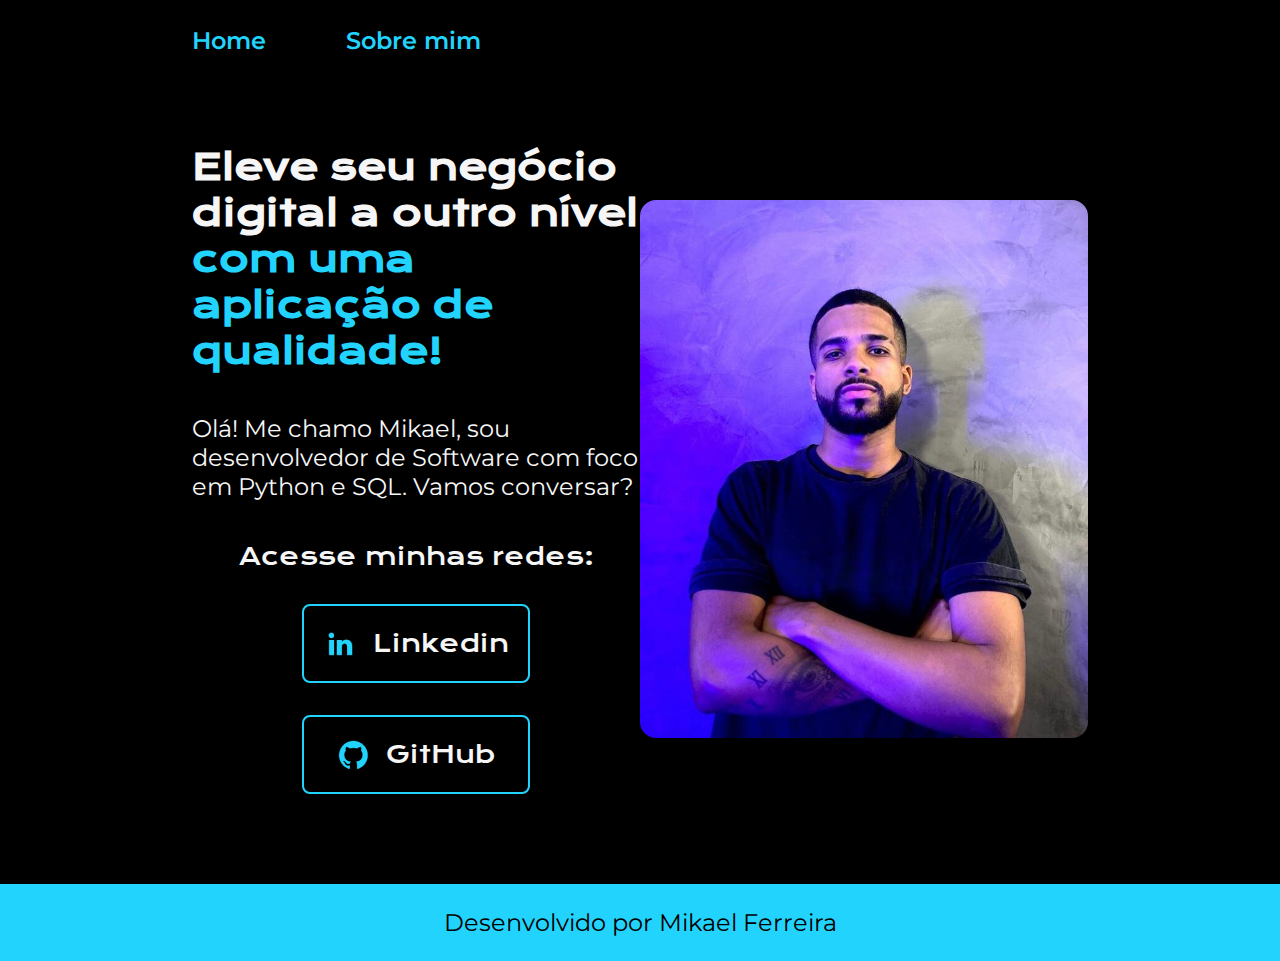
<file: index.html>
<!DOCTYPE html>
<html lang="pt-br">
<head>
    <meta charset="UTF-8">
    <meta http-equiv="X-UA-Compatible" content="IE=edge">
    <meta name="viewport" content="width=device-width, initial-scale=1.0">
    <link rel="stylesheet" href="style.css"> <!--integração entre os aquivos ex: html com o CSS -->
    <title>Portifolio</title> 
<body>
    <header class="cabecalho"> 
        <nav class="cabecalho_menu"> <!-- tag para inserir os links que serviram para navegar entre as paginas  -->
            <a class="cabecalho_menu_link" href="index.html">Home</a>
            <a class="cabecalho_menu_link" href="about.html">Sobre mim</a>
        </nav> 
    </header> <!-- Cabeçalho para a página -->
    <main class="apresentacao"> <!-- Conteúdo principal da página -->
        <section class="apresentacao_conteudo"> <!--tag para separar e agrupar um grupo de elementos na página-->
            <h1 class="apresentacao_titulo">Eleve seu negócio digital a outro nível<strong class="titulo-destaque"> com uma aplicação de qualidade!</strong></h1>
            <P class="apresentacao_texto">Olá! Me chamo Mikael, sou desenvolvedor de Software com foco em Python e SQL. Vamos conversar?</P>
            <div class="apresentacao_links"> <!-- tag para ser usado para agrupar elementos para fins de estilos (class ou id)-->
                <h2 class="apresentacao_subtitulo"> Acesse minhas redes: </h2>
                <a  class="apresentacao_button" href="https://www.linkedin.com/in/mikael-ferreira-37471b232/"> 
                    <img src="img/linkedin.png">
                    Linkedin 
                </a><!-- cria-se uma hiperligação nas páginas web, arquivos, endereços de emails, links na mesma página ou endereços na URL-->
                <a class="apresentacao_button" href="https://github.com/mikael-souza"> 
                    <img src="img/github.png">
                    GitHub 
                </a>
            </div>
        </section>
        <img class="img_mikael" src="img/Mikael.jpg" alt="Foto do Mikael Ferreira">
    </main>
</body>
        <footer class="rodape"> 
            <P> Desenvolvido por Mikael Ferreira</P>
        </footer> <!-- Rodapé da página -->
</html>
</file>
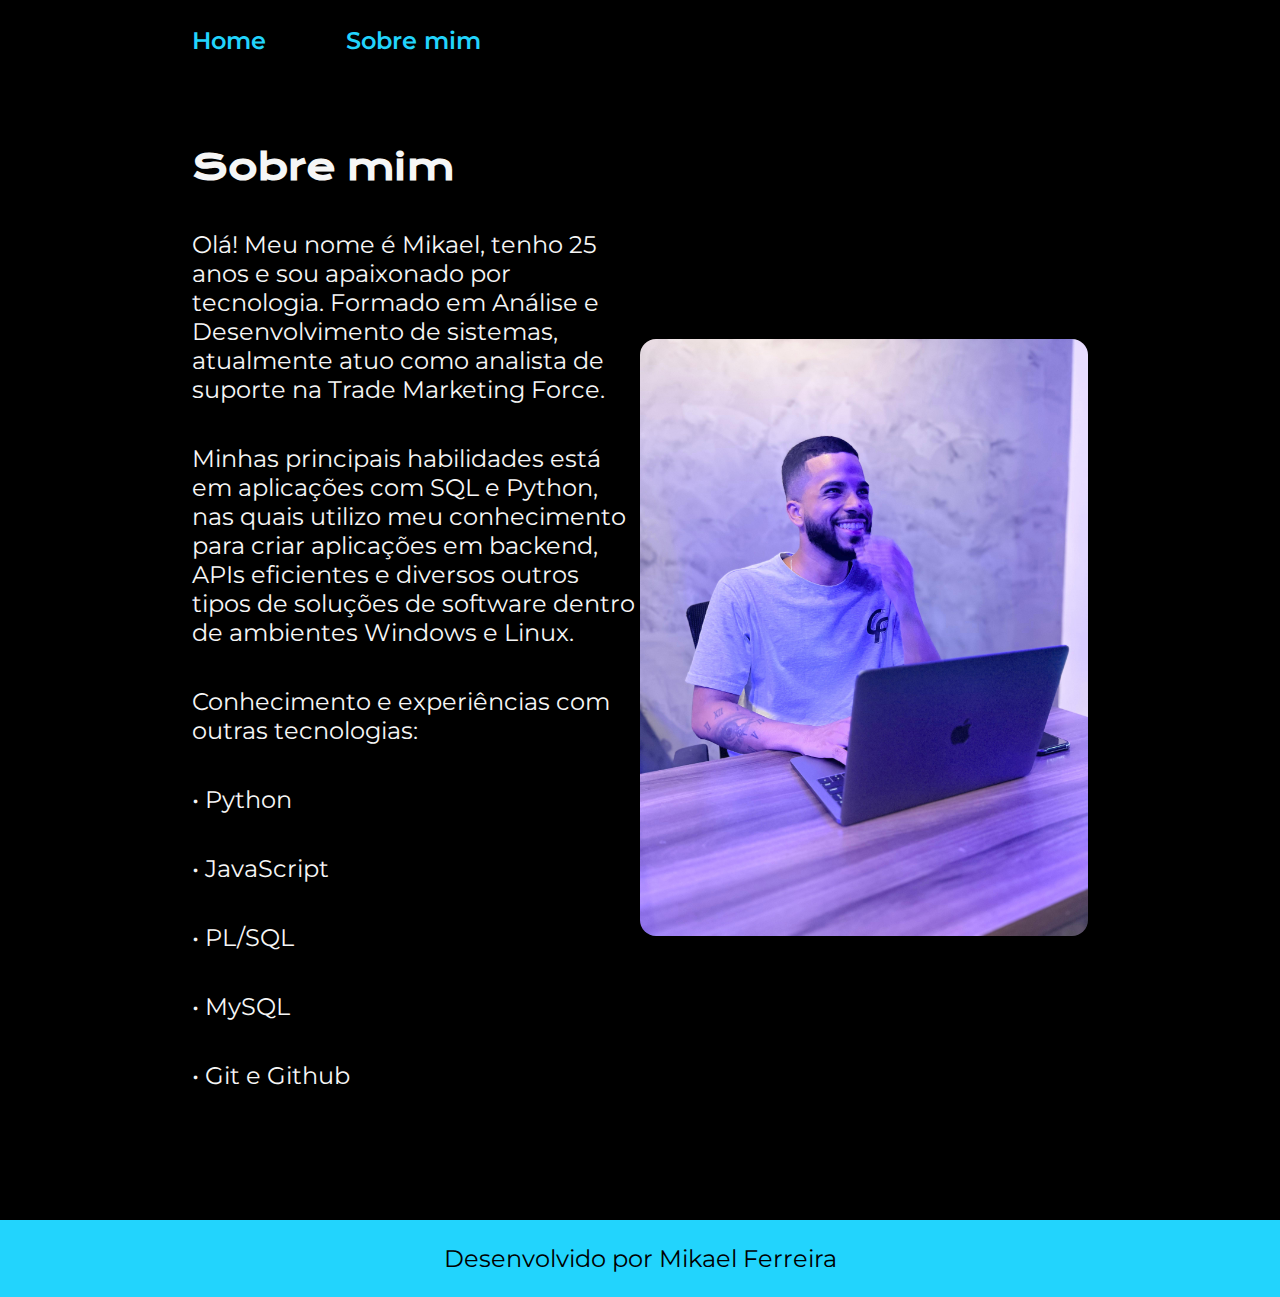
<file: about.html>
<!DOCTYPE html>
<html lang="pt-br">
<head>
    <meta charset="UTF-8">
    <meta http-equiv="X-UA-Compatible" content="IE=edge">
    <meta name="viewport" content="width=device-width, initial-scale=1.0">
    <title>Sobre mim</title>
    <link rel="stylesheet" href="style.css">
</head>
<body>
   <header class="cabecalho">
    <nav class="cabecalho_menu"> <!-- tag para inserir os links que serviram para navegar entre as paginas  -->
        <a class="cabecalho_menu_link" href="index.html">Home</a>
        <a class="cabecalho_menu_link" href="about.html">Sobre mim</a>
    </nav> 
   </header> 
   <main class="apresentacao">
        <section class="apresentacao_conteudo">
            <h1 class="apresentacao_titulo">Sobre mim</h1>
            <P class="apresentacao_texto"> Olá! Meu nome é Mikael, tenho 25 anos e sou apaixonado por tecnologia. Formado em Análise e Desenvolvimento de sistemas, atualmente atuo como analista de suporte na Trade Marketing Force.</P>
            <P class="apresentacao_texto">Minhas principais habilidades está em aplicações com SQL e Python, nas quais utilizo meu conhecimento para criar aplicações em backend, APIs eficientes e diversos outros tipos de soluções de software dentro de ambientes Windows e Linux. 
            </P>
            <P class="apresentacao_texto">Conhecimento e experiências com outras tecnologias: 
                <p class="apresentacao_texto">• Python</p>
                <p class="apresentacao_texto">• JavaScript</p>
                <p class="apresentacao_texto">• PL/SQL</p>
                <p class="apresentacao_texto">• MySQL</p>
                <p class="apresentacao_texto">• Git e Github</p>
            </P>
        </section>
        <img class="img_mikael" src="img/Mikael-2.jpeg" alt="Foto do Mikael Ferreira">
   </main>
    <footer class="rodape"> 
        <P> Desenvolvido por Mikael Ferreira</P>
    </footer> <!-- Rodapé da página -->

</body>
</html>
</file>
<file: style.css>
@import url('https://fonts.googleapis.com/css2?family=Krona+One&family=Montserrat:wght@400;600&display=swap');

:root { /*tag global para compor nas classes sem precisa repetir o nome ou exedecimal da cor*/
    --cor-primaria: #000000;
    --cor-secundaria: #F6F6F6;
    --cor-terciaria: #22D4FD;

    --fonte-primaria: 'Krona One', sans-serif;
    --fonte-segundaria: 'montserrat', sans-serif;
}

*{ /*o * serve para marcar todas as tags no html*/
    margin: 0;
    padding: 0;
}
body { /*corpo da Página no html*/
    /*height: 100vh; serve para definir a altura dos elementos na página, vh(viewport)*/
    box-sizing: border-box; /*essa tag faz que o elemnto filho não saia do elemento pai*/
    background-color: var(--cor-primaria); /*cor do plano de fundo da pagina ou elemento*/
    color: var(--cor-secundaria); /*serve para mudar a cor do texto*/
}

.cabecalho{
    padding: 2% 0 0 15%;
}

.cabecalho_menu{
    display: flex;
    gap: 80px;
}

.cabecalho_menu_link{
    font-family: var(--fonte-segundaria);
    font-size: 1.5rem;
    font-weight: 600;
    color: var(--cor-terciaria);
    text-decoration: none;
    gap: 82px;
}

.apresentacao{
    /*margin: ; serve para aplicar um espaçamento na margin na pagina, com isso, tirando o espaçamento dos elementos*/
    padding: 7% 15%; /*serve para aplicar um espaçamento na margin na pagina, com isso, tirando o espaçamento dos elementos*/
    display: flex; /*serve para alinhar os elementos na página*/
    align-items: center; /*serve para centralizar os elementos na página*/
    justify-content: space-between; /*serve para afastar cada elemento filho na página*/
}


.apresentacao_conteudo {
    width: 50%; /*propriedade que define a largura dos elementos na página*/
    display: flex;
    flex-direction: column; /*define como os flex items são colocados no flex container definindo o eixo principal e a direção*/
    gap: 40px; /*propriedade que define o espaçamento dos elementos filhos*/
}

.apresentacao_titulo{
    font-size: 2.25rem; /*propriedade para deifinir o tamanho de um texto*/
    font-family: var(--fonte-primaria); /*propriedade para que determina a face de fonte específica usada para renderizar caracteres.*/
} 

.titulo-destaque {
    color: var(--cor-terciaria);
}

.apresentacao_texto{
    font-size: 1.5rem;
    font-family: var(--fonte-segundaria);
}

.apresentacao_links{
    display: flex;
    flex-direction: column;
    justify-content: space-between;
    align-items: center;
    gap: 32px;
}

.apresentacao_subtitulo{
    font-family: var(--fonte-primaria);
    font-weight: 400; /*propriedade que define o peso da fonte*/
    font-size: 1.5rem;
}

.apresentacao_button{
    display: flex;
    justify-content: center; 
    gap: 16px;
    border: 2px solid var(--cor-terciaria);  /*permite que você especifique o estilo, a largura e a cor da borda de um elemento.*/
    width: 50% ;
    text-align: center; /*propriedade para centralizar conteudo na página*/
    border-radius: 8px;/*propriedade para o raio de arredondamento da borda */
    font-size: 1.5rem;
    font-weight: 400; /*propriedade para definir o peso da fonte */
    padding: 21.5px 0; /*propriedade que define uma distância entre o conteúdo de um elemento e suas bordas */
    text-decoration: none; /*propriedade que remove linhas padrões de links*/
    color:var(--cor-secundaria);
    font-family:var(--fonte-primaria);
}

.apresentacao_button:hover{ /*hover corresponde quando o usuário designa um elemento com um dispositivo apontador */
    background-color: #272727;
}

.img_mikael{
    border-radius: 16px;
    width: 50%;
}

.rodape{
    padding: 24px;
    color: #000000;
    background-color: var(--cor-terciaria);
    text-align: center;
    font-family: var(--fonte-segundaria);
    font-size: 1.5rem;
    font-weight: 400;
}

@media (max-width: 1200px) { /*@media para adaptar em diversor tamanhos de tela, tendo o uso do V ou F*/

    .cabecalho{
        padding: 10%;
    }

    .cabecalho_menu{
        justify-content: center;
    }

    .apresentacao {
        flex-direction: column-reverse;
        padding: 5%;
    }

    .apresentacao_conteudo {
        width: auto;
    }
}

/*@media (min-width: 480px ) and (max-width: 800px)
</file>
